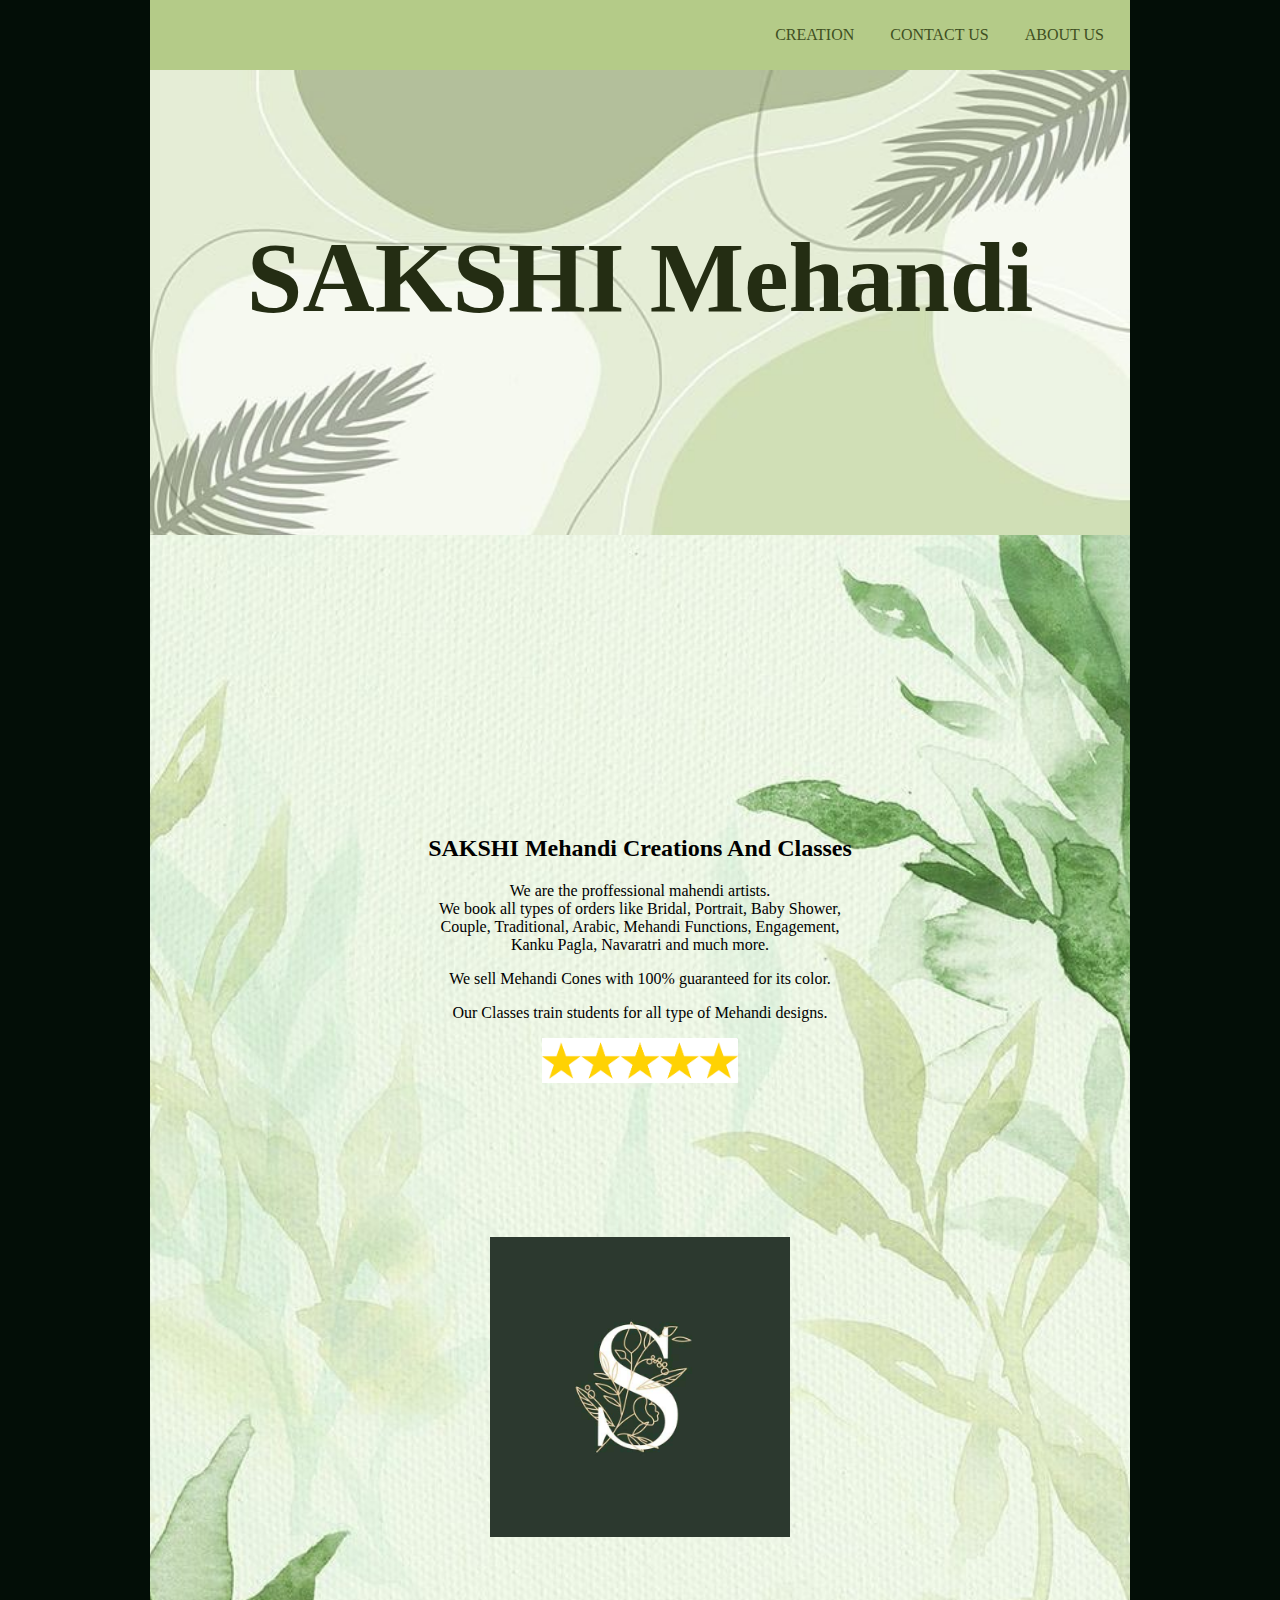
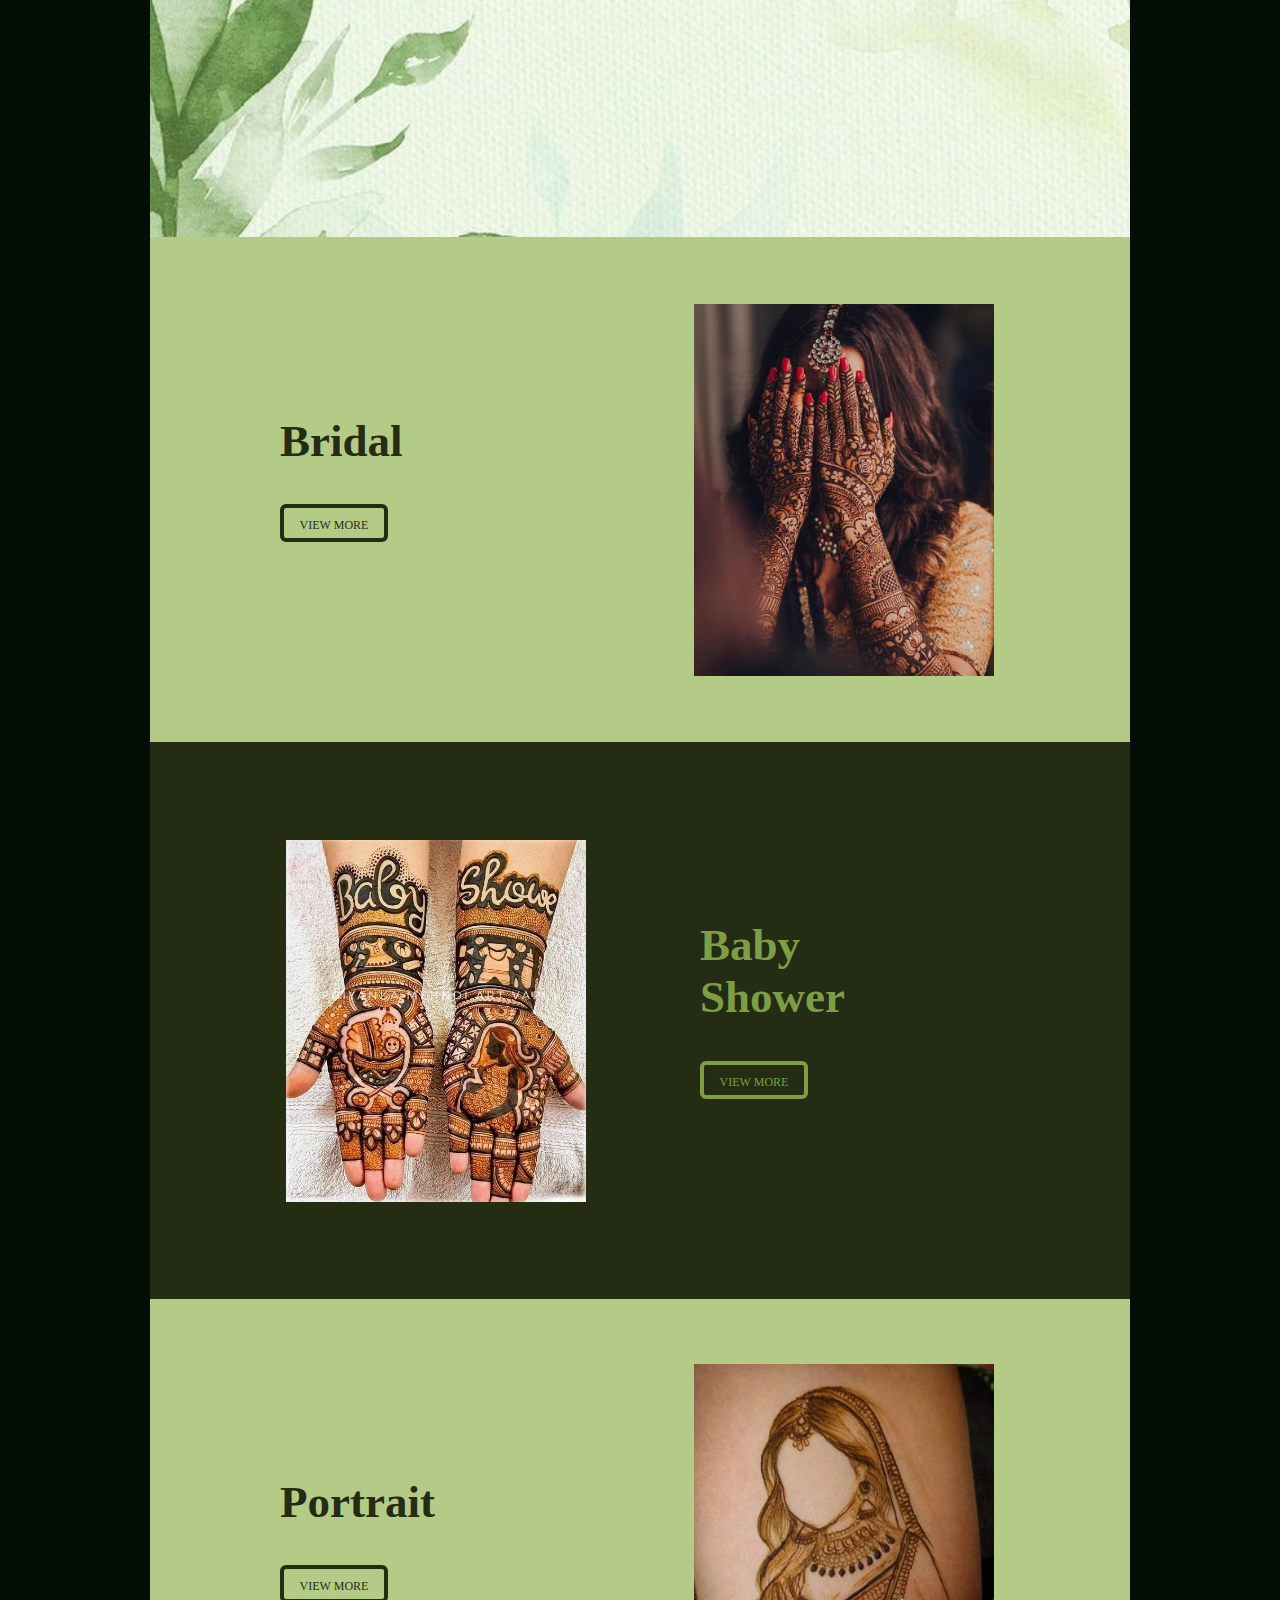
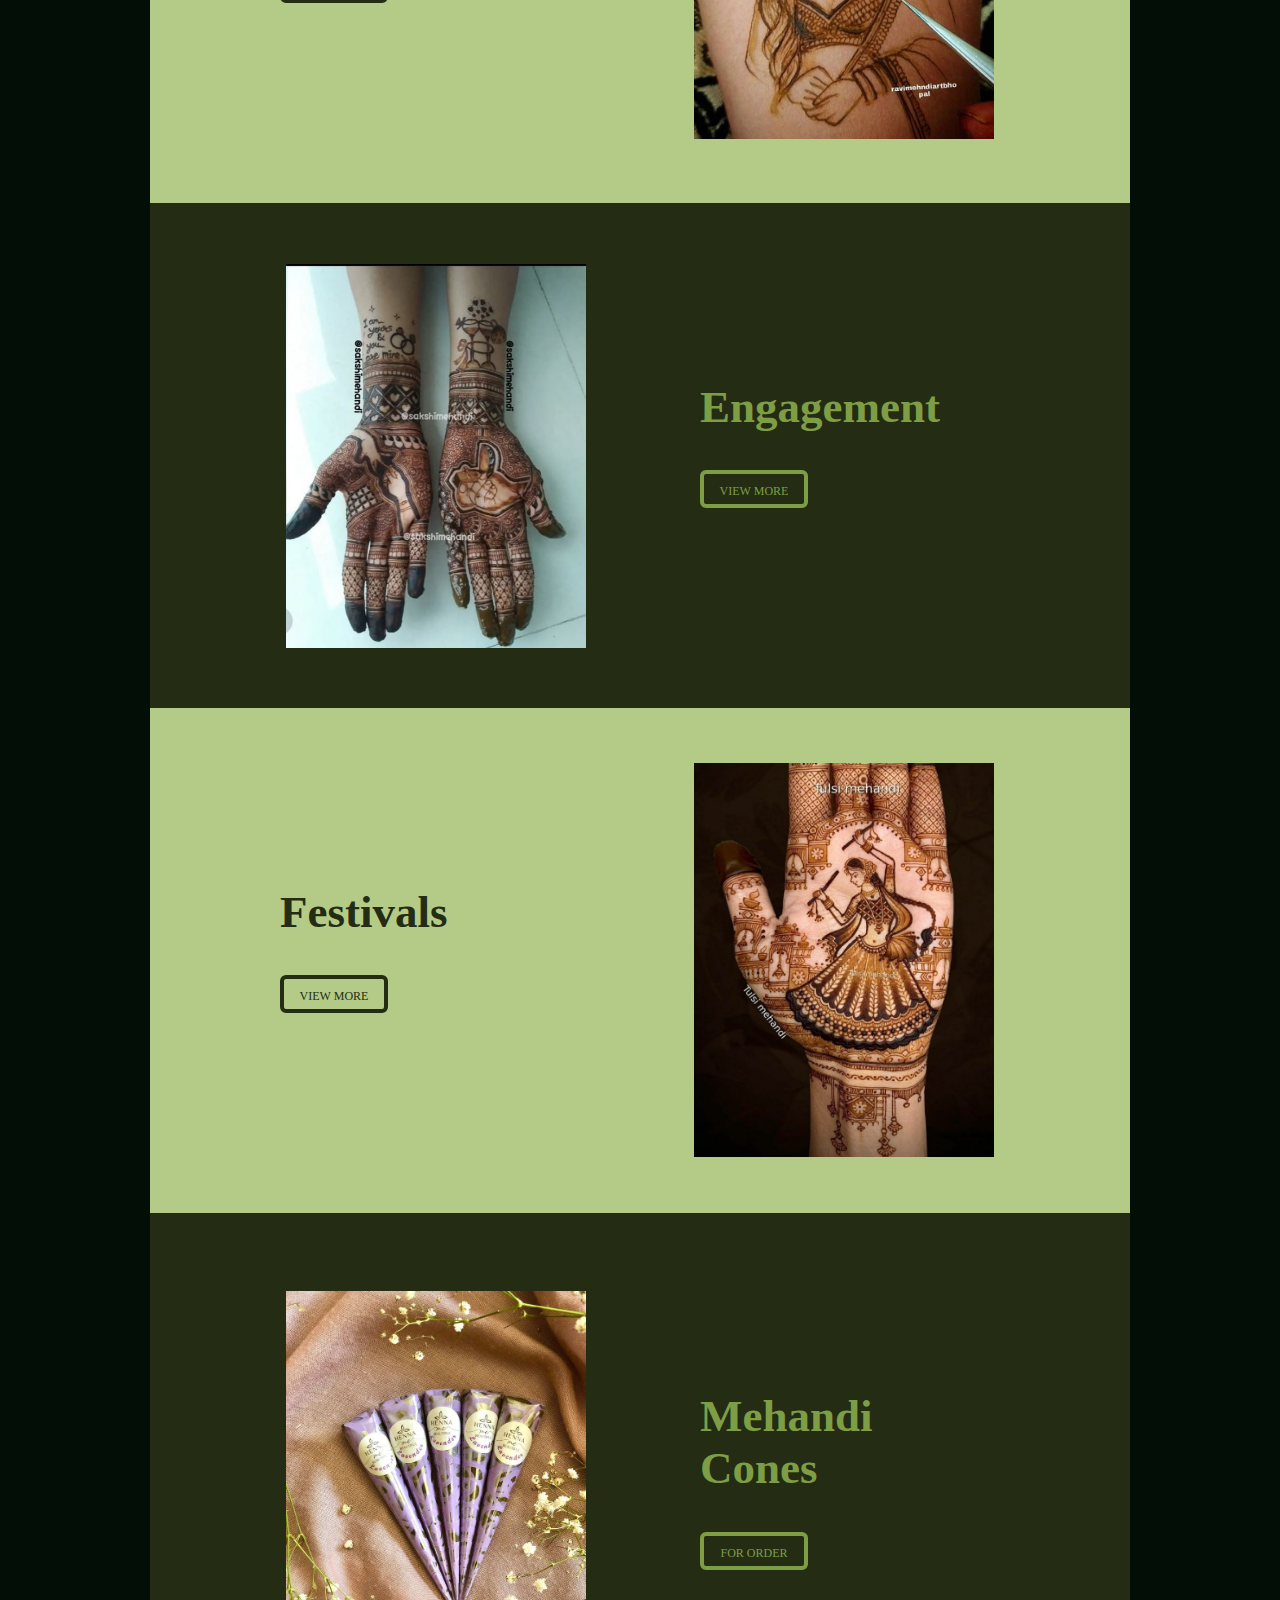
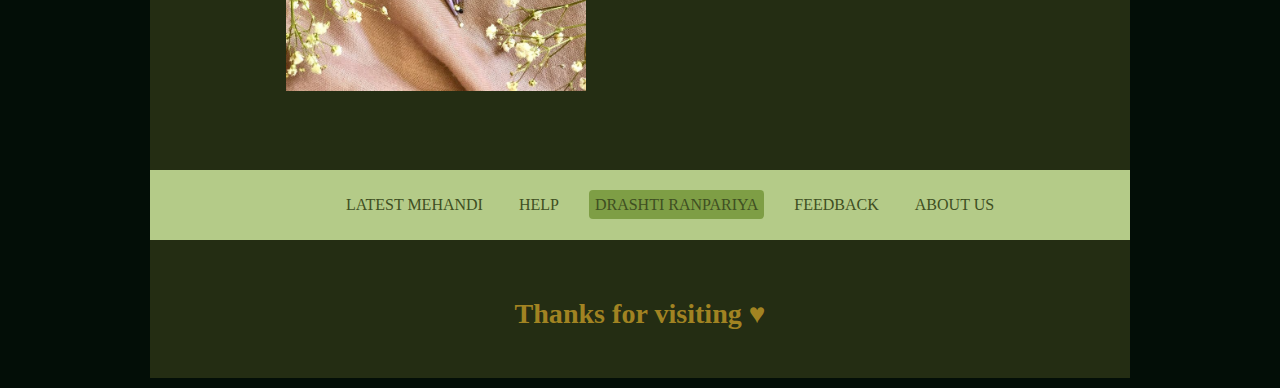
<file: index.html>
<!DOCTYPE html>
<html>
	<head>
		<meta charset="utf-8" />
		<title>SAKSHI Mehandi</title>
		<link rel="stylesheet" type="text/css" href="style.css" />
	</head>

	<body>
		<div id="a-rapper">
			<nav id="main-navigation">
				<ul>
					<li><a href="creation.html" class="current">Creation</a></li>
					<li><a href="contactus.html">Contact Us</a></li>
					<li><a href="aboutus.html">About Us</a></li>
				</ul>
			</nav>

			<div id="lead-banner">
				<h1 id="lead-name">SAKSHI <span id="small">Mehandi</span></h1>
			</div>

			<section id="information">
				<h2 class="info">SAKSHI Mehandi Creations And Classes</h2>
				<p>
					We are the proffessional mahendi artists. <br />
					We book all types of orders like Bridal, Portrait, Baby Shower,
					<br />Couple, Traditional, Arabic, Mehandi Functions, Engagement,
					<br />Kanku Pagla, Navaratri and much more.
				</p>

				<p>We sell Mehandi Cones with 100% guaranteed for its color.</p>
				<p>Our Classes train students for all type of Mehandi designs.</p>
				<img class="ratings" src="img/stars.jpg" />
			</section>
			<div class="type" id="types">
				<h2>Bridal</h2>
				<a class="bridal" href="bridal.html">View More</a>
			</div>
			<div  class="types"id="types1">
				<h2>Baby Shower</h2>
				<a class="baby-shower" href="bridal.html">View More</a>
			</div>
			<div class="type" id="types2">
				<h2>Portrait</h2>
				<a class="portrait" href="bridal.html">View More</a>
			</div>
			<div class="types"id="types3">
				<h2>Engagement</h2>
				<a class="engagement" href="bridal.html">View More</a>
			</div>
			<div class="type" id="types4">
				<h2>Festivals</h2>
				<a class="festival" href="bridal.html">View More</a>
			</div>
			<div class="types"id="shop">
				<h2>Mehandi Cones</h2>
				<a class="cones" href="contactus.html"> For Order</a>
			</div>

			<div id="last">
				<nav id="last-navigation">
					<ul>
						<li><a href="creation.html">Latest Mehandi</a></li>
						<li><a href="yoo.html">Help</a></li>
						<li><a class="last">Drashti Ranpariya</a></li>
						<li><a href="yoo.html">Feedback</a></li>
						<li><a href="aboutus.html">About Us</a></li>
					</ul>
				</nav>
				<div id="space">
					<h3>Thanks for visiting <strong>♥</strong></h3>
				</div>
			</div>
		</div>
	</body>
</html>
</file>
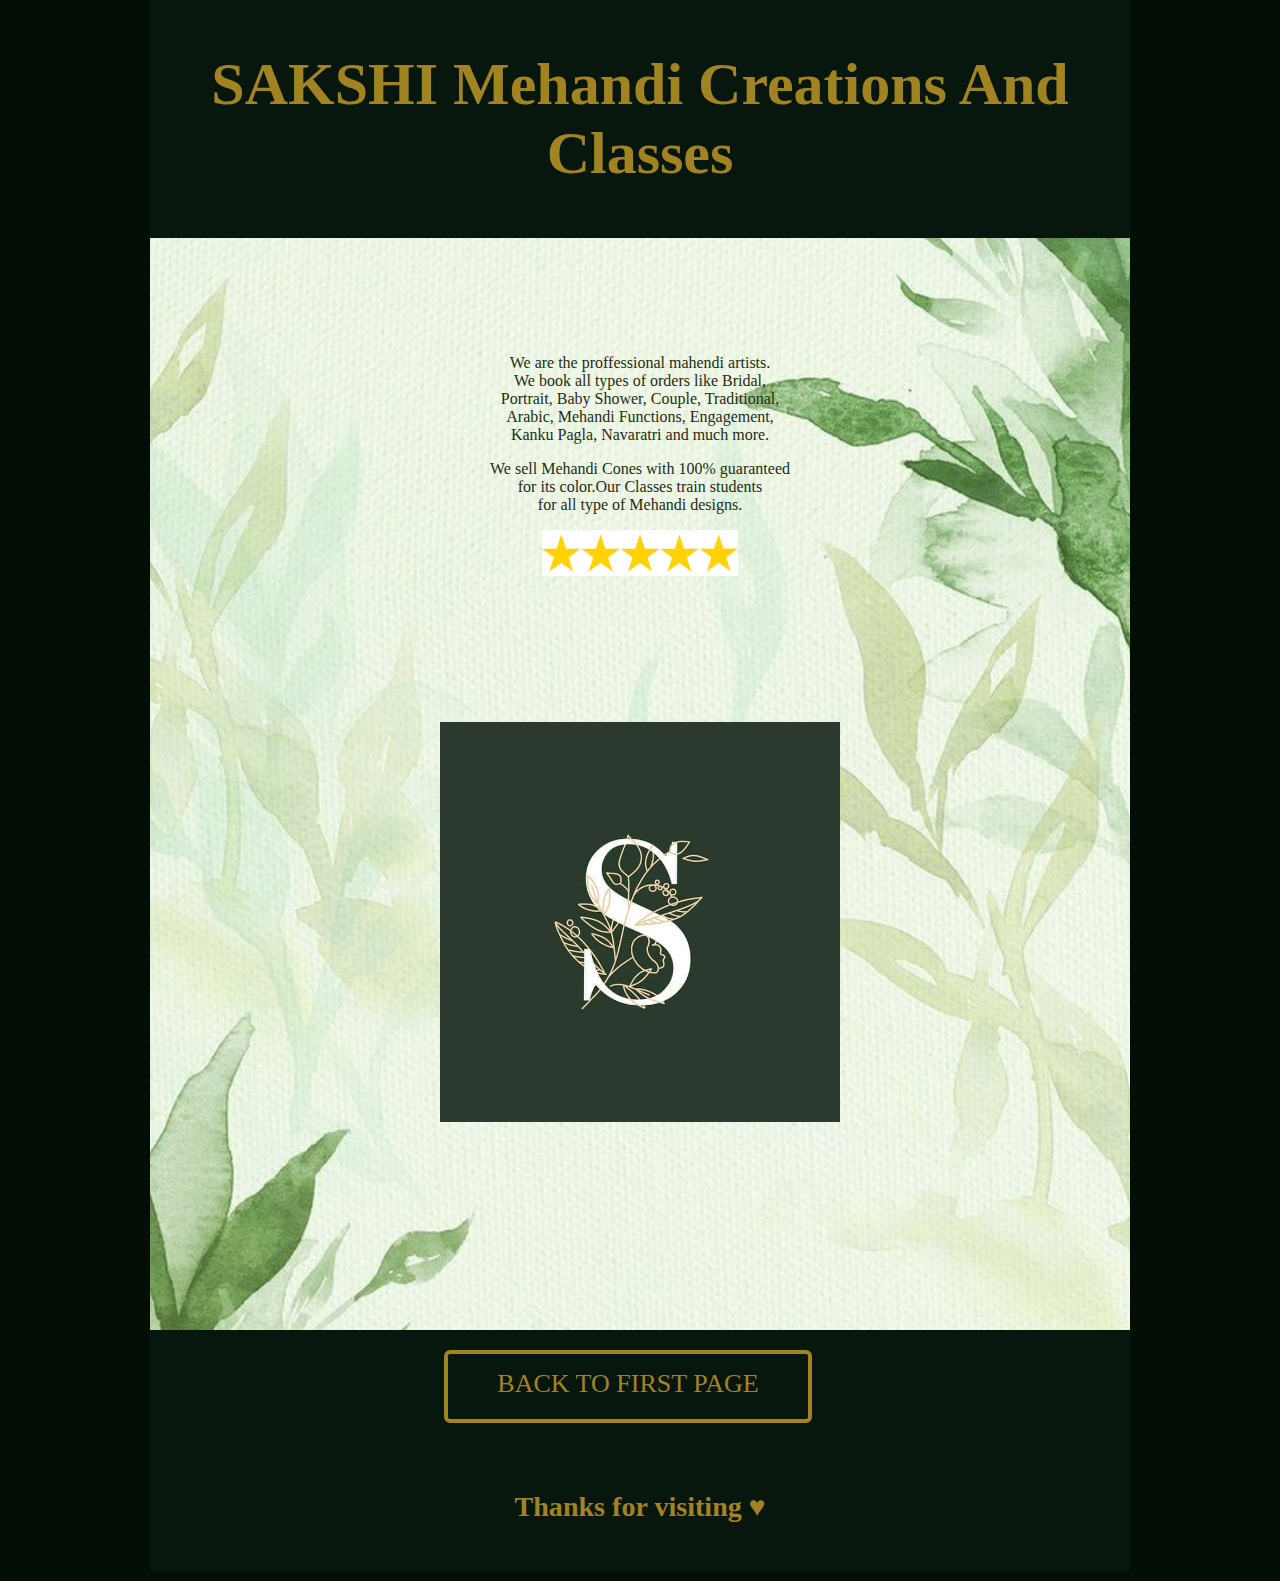
<file: aboutus.html>
<!DOCTYPE html>
<html>
  <head>
    <meta charset="utf-8"/>
    <title>About Us</title>
    <link rel="stylesheet" type="text/css" href="style.css">
  </head>
  
  <body>
    <div id="abus">
    
        <nav  id="aboutus-navigation">
            <div id="aboutus">
                <h1><strong>SAKSHI</strong> Mehandi Creations And Classes</h1>
            </div>
        </nav>
    <section id="informationabus">
        <p class="para1">We are the proffessional mahendi artists.
          <br> We book all types of orders like Bridal, 
          <br>Portrait, Baby Shower, Couple, Traditional,
          <br> Arabic, Mehandi Functions, Engagement,
          <br>Kanku Pagla, Navaratri and much more.</p>
        <p>We sell Mehandi Cones with 100% guaranteed 
          <br>for its color.Our Classes train students 
          <br>for all type of Mehandi designs.</p>
          <img class="ratings" src="img/stars.jpg">
          </section>

          <div id="back">
            <a href="index.html" class="back">Back to first page</a>
          </div>
          <div id="space"><h3>Thanks for visiting <strong>♥</strong></h3></div>
        </div>

  </body>
</html>
</file>
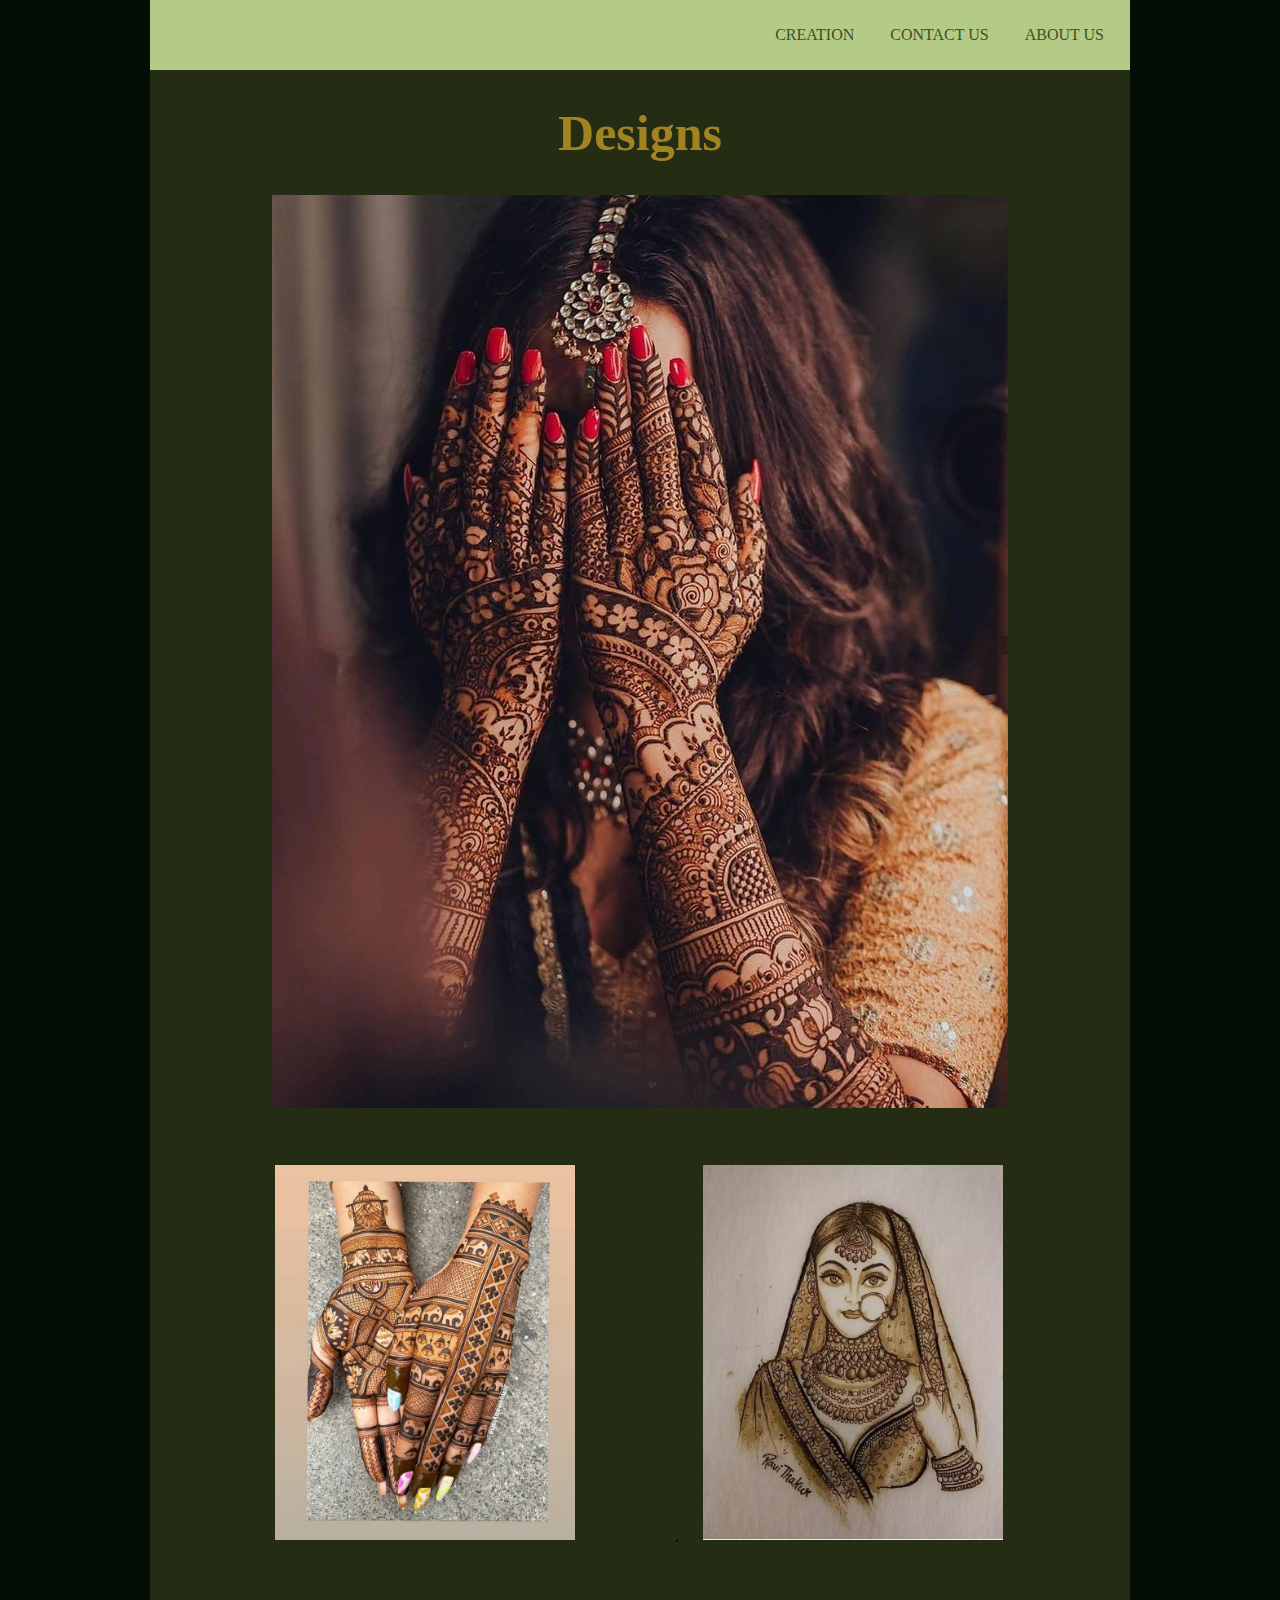
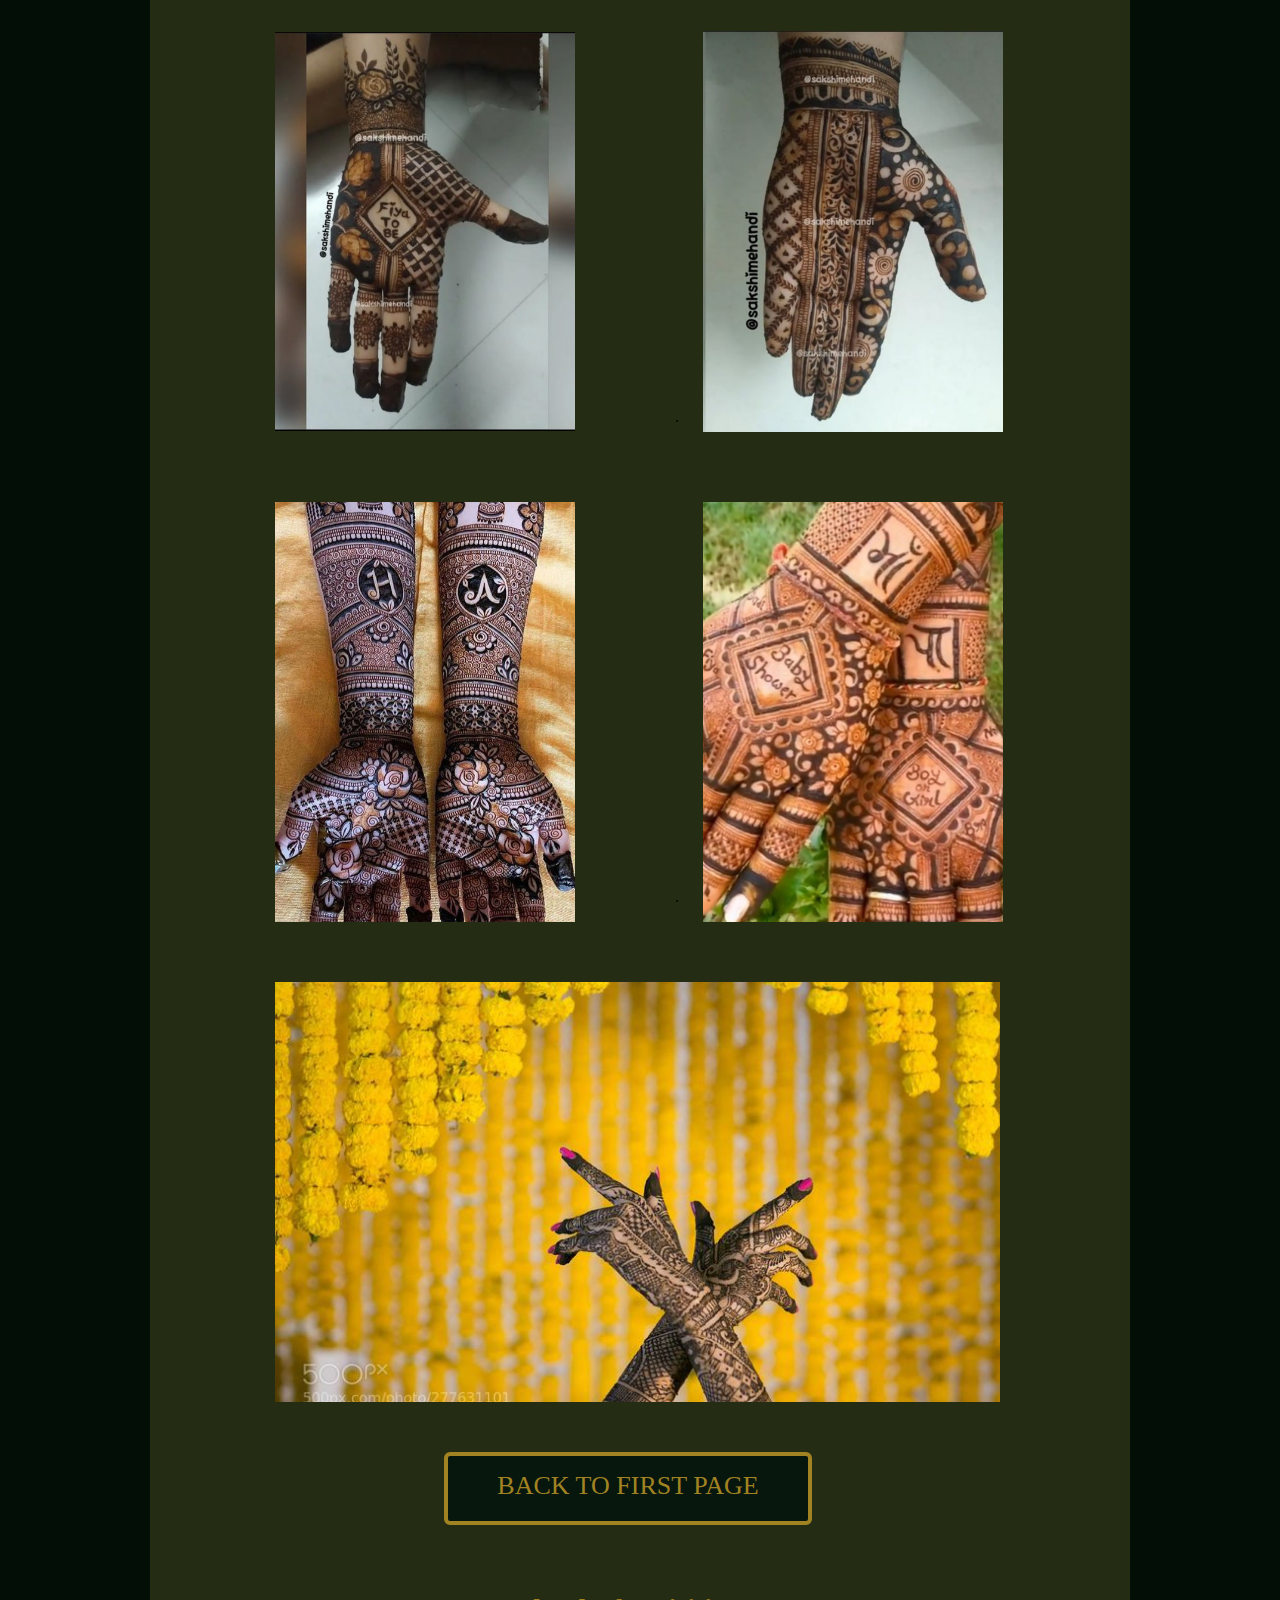
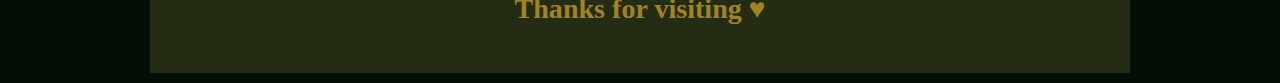
<file: bridal.html>
<!DOCTYPE html>
<html>
  <head>
    <meta charset="utf-8"/>
    <title>SAKSHI Designs</title>
    <link rel="stylesheet" type="text/css" href="style.css">
  </head>
  <body>
    <div id="a-rapper">
        <nav  id="main-navigation">
          <ul>
            <li><a href="creation.html" class="current">Creation</a></li>
            <li><a href="contactus.html" >Contact Us</a></li>
            <li><a href="aboutus.html" >About Us</a></li>
          </ul>
        </nav>

        <div id="crpic">
            <h1 id="crtx">Designs</h1>
            <img src="img/bridal1.jpg">
        </div>
        <div>
        <div class="crimg" id="crpic1">
            <p>.</p>
            
        </div>
        <div class="crimg" id="crpic2">
            <p>.</p>
            
        </div>
        <div class="crimg" id="crpic3">
            <p>.</p>
            
        </div>
        <div class="crimg" id="crpic4">
            <p>.</p>
            
        </div>
        <div id="back">
            <a href="index.html" class="back">Back to first page</a>
          </div>
        

        <div id="space"><h3>Thanks for visiting <strong>♥</strong></h3>
        </div>
        
  </body>
</html>
</file>
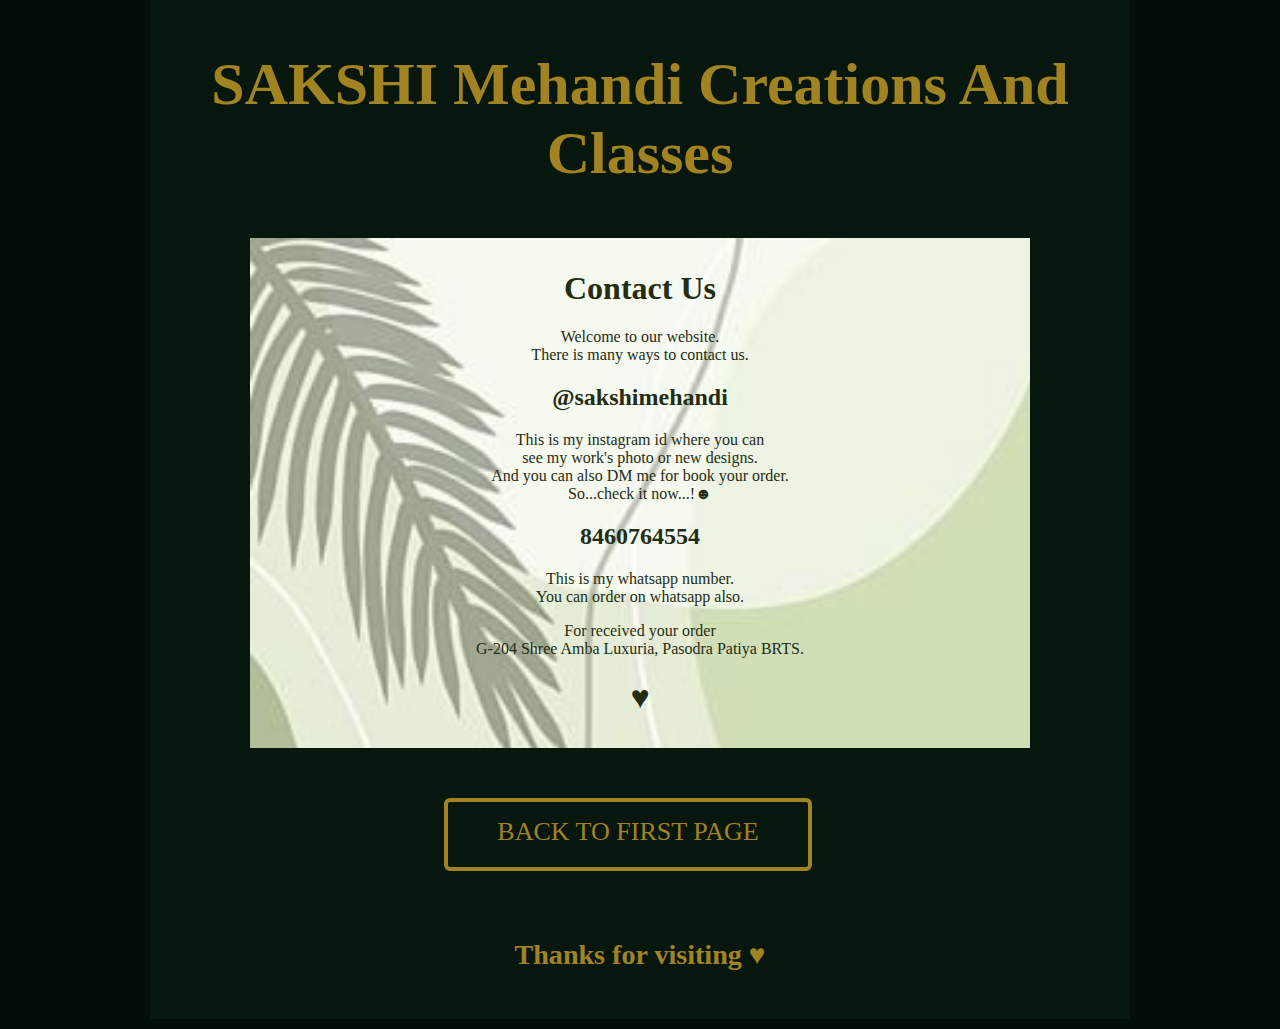
<file: contactus.html>
<!DOCTYPE html>
<html>
  <head>
    <meta charset="utf-8"/>
    <title>Contact Us</title>
    <link rel="stylesheet" type="text/css" href="style.css">
  </head>
  
  <body>
    <div id="abus">
    
        <nav  id="aboutus-navigation">
            <div id="aboutus">
                <h1><strong>SAKSHI</strong> Mehandi Creations And Classes</h1>
            </div>
        </nav>

        <div id="contactus">
            <h1>Contact Us</h1>
            <p>Welcome to our website.
                <br>There is many ways to contact us.
            </p>
            <h2>@sakshimehandi</h2>
            <p>This is my instagram id where you can 
                <br>see my work's photo or new designs.
                <br>And you can also DM me for book your order.
            <br>So...check it now...!<strong>☻</strong></p>


            <h2>8460764554</h2>
            <p>This is my whatsapp number.
                <br>You can order on whatsapp also.
            </p>

            <p>For received your order 
                <br>G-204 Shree Amba Luxuria, Pasodra Patiya BRTS.
            </p>
            <h1><strong>♥</strong></h1>
        </div>
        










        <div id="back">
            <a href="index.html" class="back">Back to first page</a>
          </div>
        <div id="space"><h3>Thanks for visiting <strong>♥</strong></h3>
        </div>
        
    </div>
  </body>
</html>
</file>
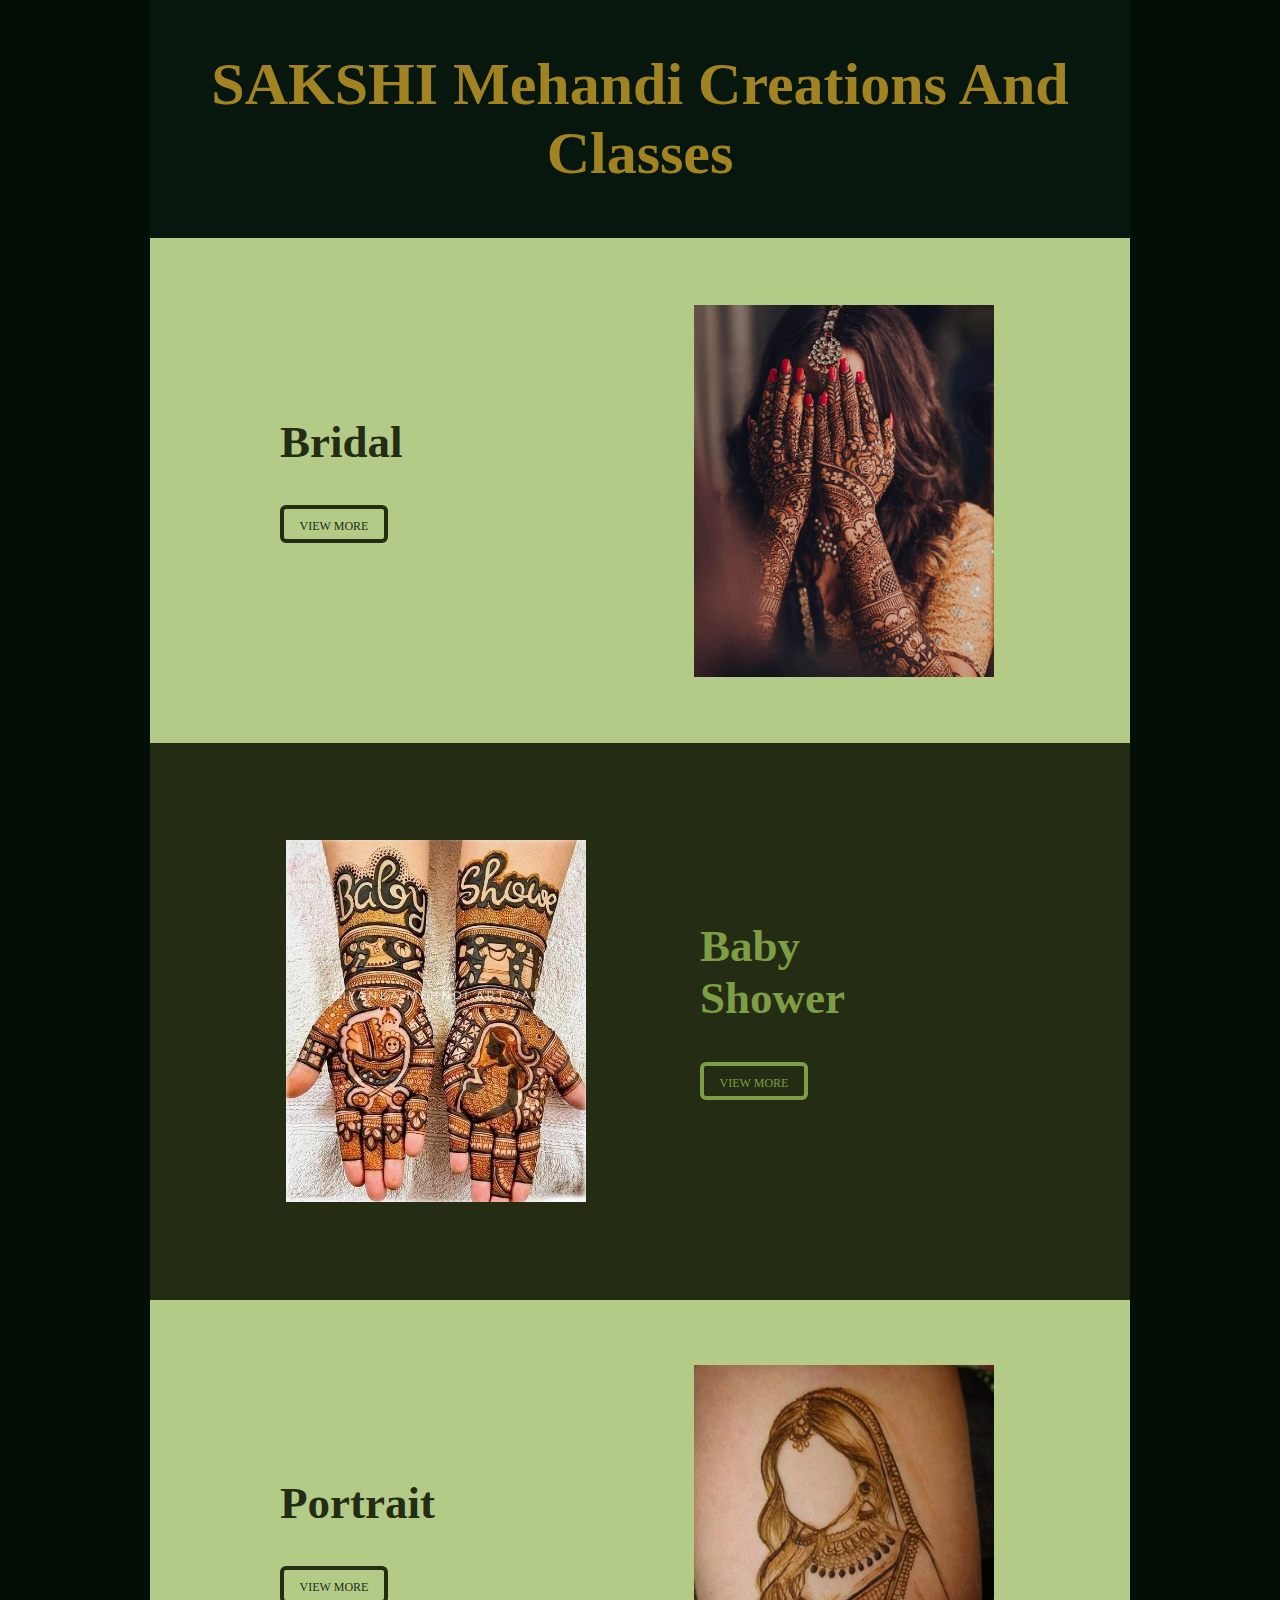
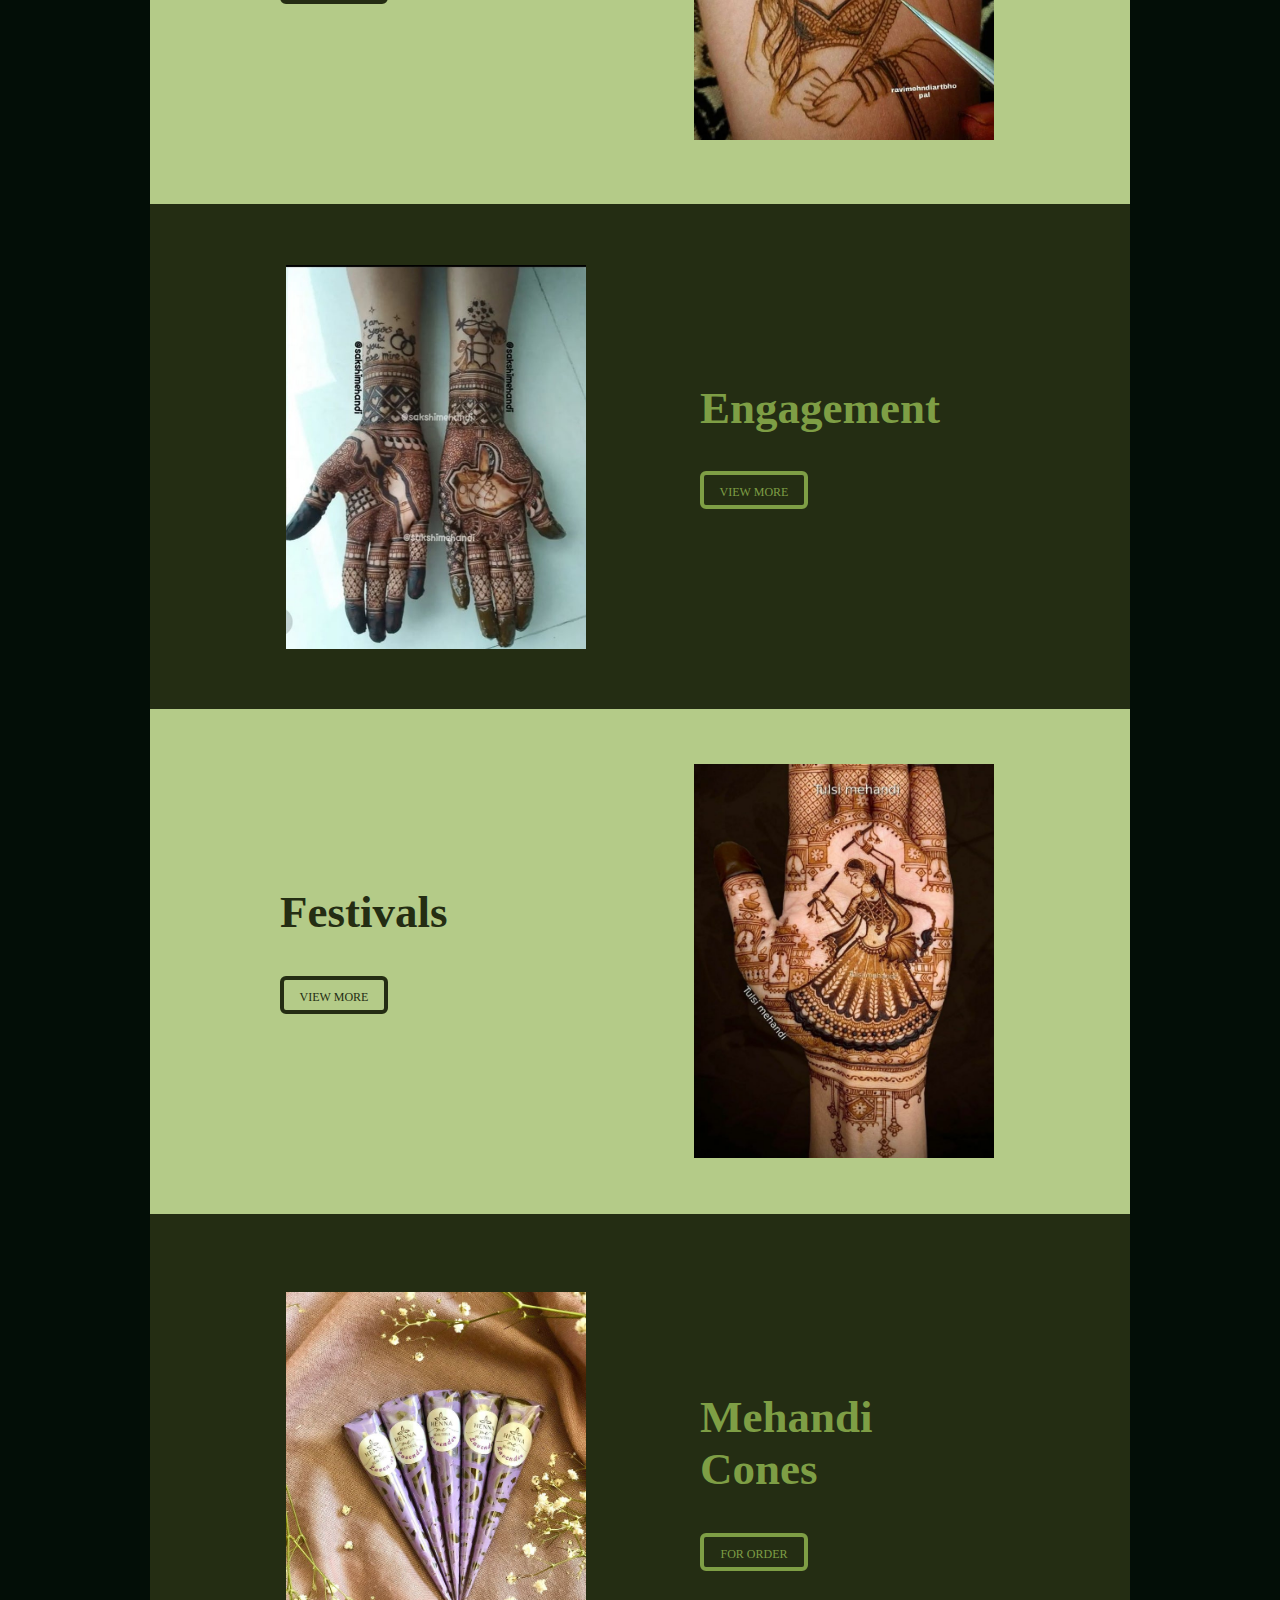
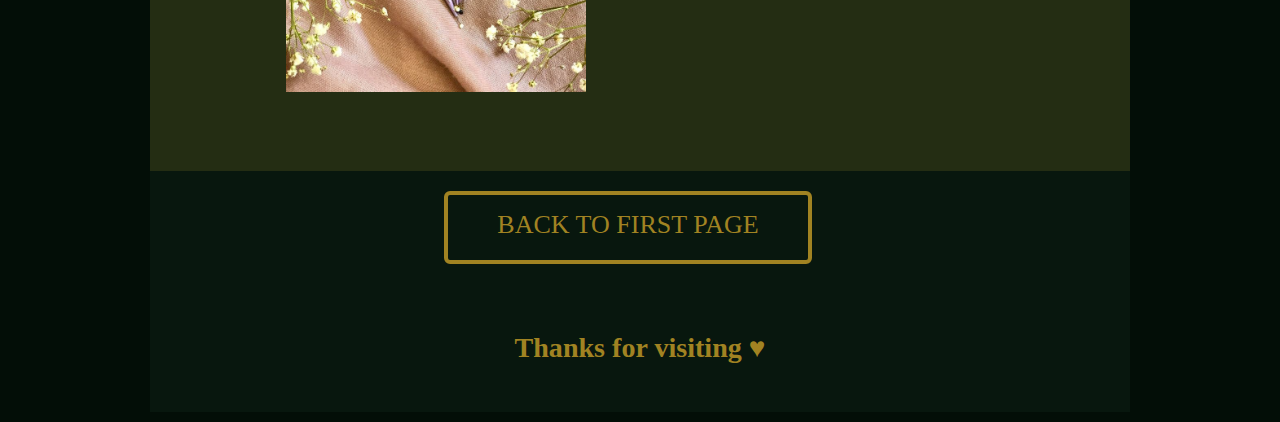
<file: creation.html>
<!DOCTYPE html>
<html>
  <head>
    <meta charset="utf-8"/>
    <title>Creation</title>
    <link rel="stylesheet" type="text/css" href="style.css">
  </head>
  
  <body>
    <div id="abus">
    
        <nav  id="aboutus-navigation">
            <div id="aboutus">
                <h1><strong>SAKSHI</strong> Mehandi Creations And Classes</h1>
            </div>
        </nav>
         <div class="type" id="types">
          <h2>Bridal</h2>
          <a class="bridal" href="bridal.html">View More</a>
        </div>
        <div  class="types"id="types1">
          <h2>Baby Shower</h2>
          <a class="baby-shower" href="bridal.html">View More</a>
        </div>
        <div class="type" id="types2">
          <h2>Portrait</h2>
          <a class="portrait" href="bridal.html">View More</a>
        </div>
        <div class="types"id="types3">
          <h2>Engagement</h2>
          <a class="engagement" href="bridal.html">View More</a>
        </div>
        <div class="type" id="types4">
          <h2>Festivals</h2>
          <a class="festival" href="bridal.html">View More</a>
        </div>
        <div class="types"id="shop">
          <h2>Mehandi Cones</h2>
          <a class="cones" href="contactus.html"> For Order</a>
        </div>


        <div id="back">
            <a href="index.html" class="back">Back to first page</a>
          </div>
        <div id="space"><h3>Thanks for visiting <strong>♥</strong></h3>
        </div>
        
    </div>
  </body>
</html>
</file>
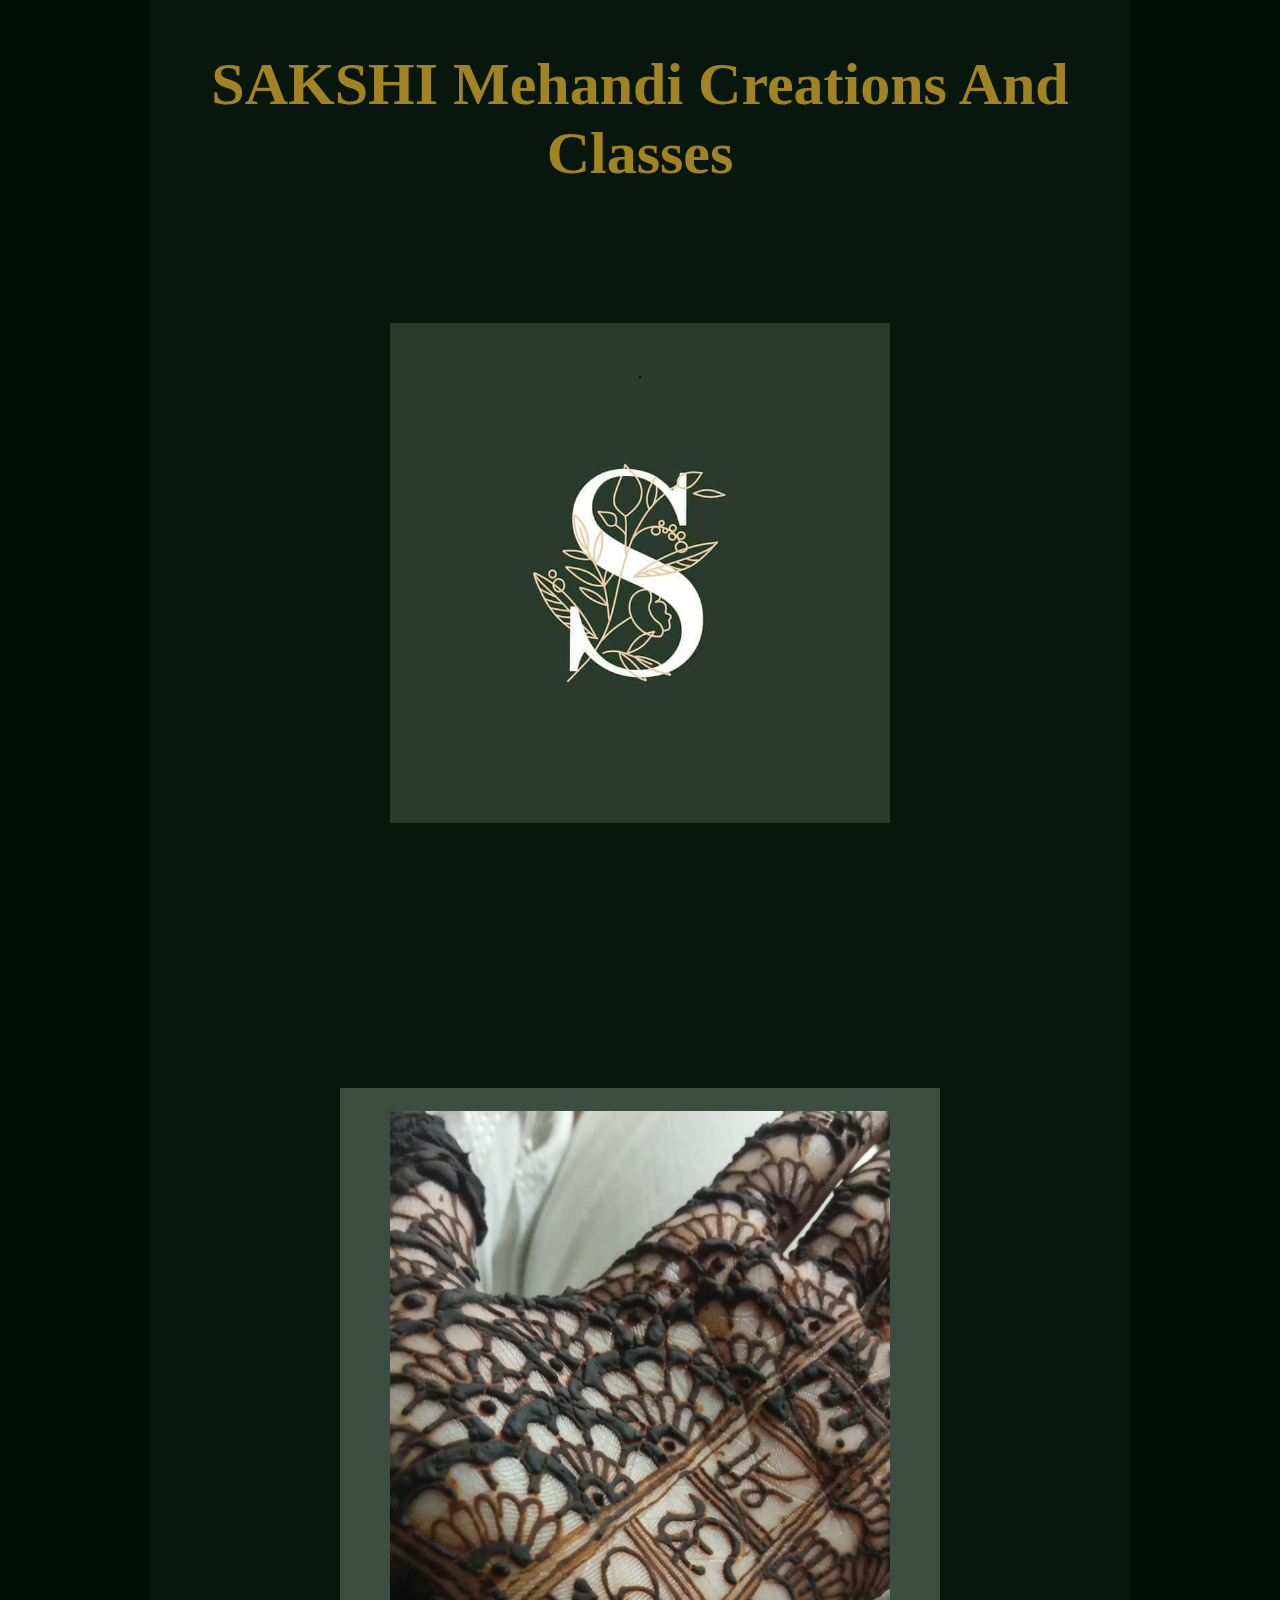
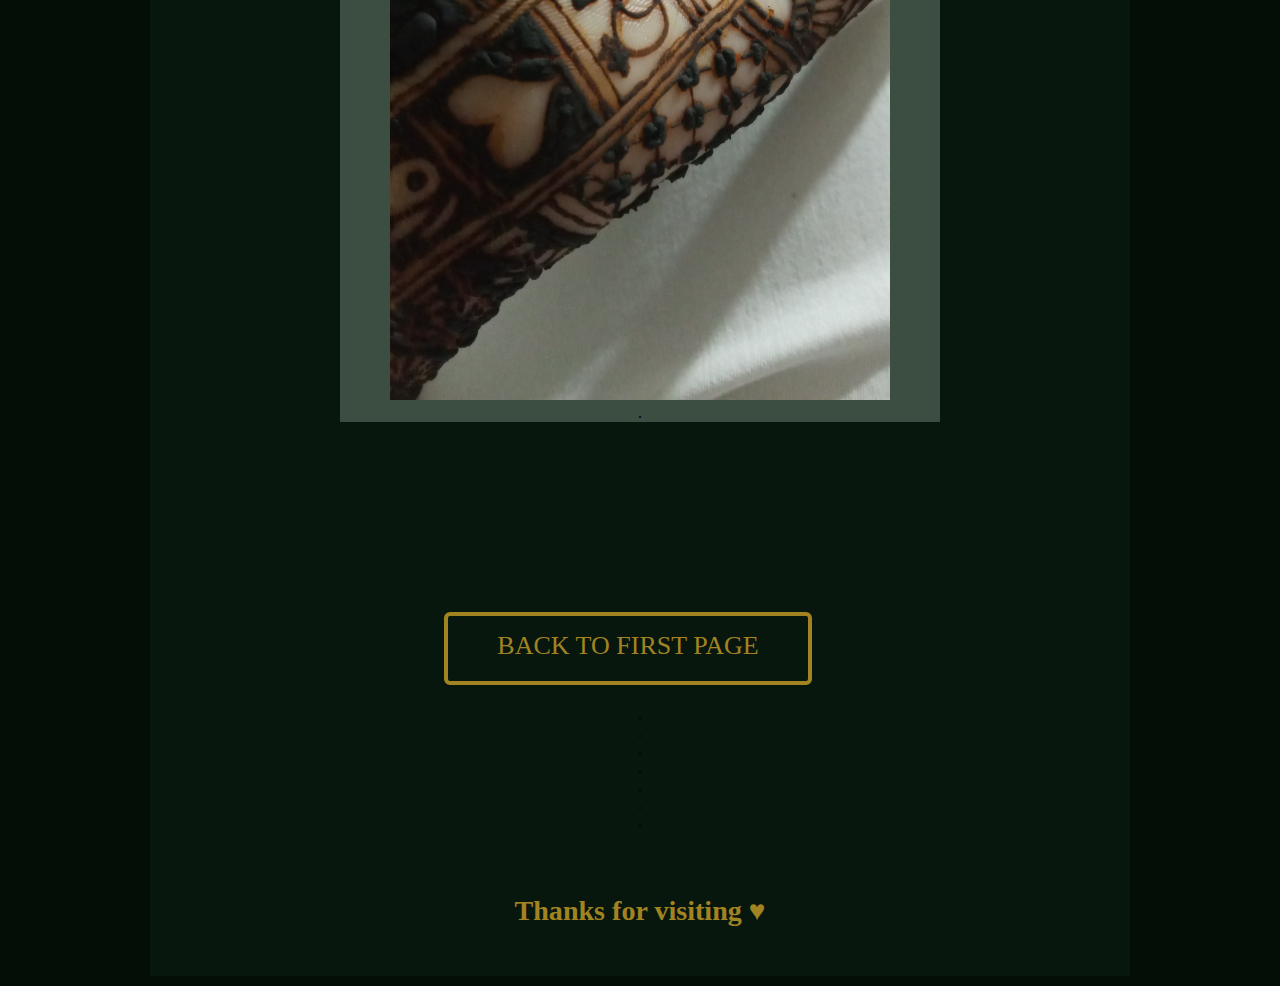
<file: yoo.html>
<!DOCTYPE html>
<html>
  <head>
    <meta charset="utf-8"/>
    <title>SAKSHI Mehandi</title>
    <link rel="stylesheet" type="text/css" href="style.css">
  </head>
  
  <body>
    <div id="yoo">
    
        <nav  id="yoo-navigation">
            <div id="yoo1">
                <h1><strong>SAKSHI</strong> Mehandi Creations And Classes</h1>
            </div>
        </nav>

        <div id="yoologo"><p>.</p></div>
         <div id="pic"><p>.</p></div>   
        <div id="back">
            <a href="index.html" class="back">Back to first page</a>
          </div>
        <div><p>.<br>.<br>.<br>.<br>.<br>.<br>.</p></div>

        <div id="space"><h3>Thanks for visiting <strong>♥</strong></h3>
        </div>
        
    </div>
  </body>
</html>
</file>
<file: style.css>
body {
	margin: 0;
	font-family: "Times New Roman", Times, serif;
	background-color: #030e07;
	text-align: center;
	text-decoration: none;
	background-repeat: no-repeat;
}
#a-rapper {
	width: 980px;
	margin: 0 auto;
	background: #242d13;
}
#main-navigation {
	background: #b4cb88;
	padding: 10px;
}
#main-navigation ul {
	text-align: right;
	list-style-type: none;
	margin-right: 10px;
}
#main-navigation li {
	display: inline-block;
	margin-left: 20px;
}
#main-navigation a {
	color: #3f4f22;
	text-decoration: none;
	text-transform: uppercase;
	font-size: 16px;
	padding: 6px;
}
#lead-banner h1 {
	margin: 0;
	padding: 150px 0px 200px 0px;
	font-size: 100px;
	color: #242d13;
	background-image: url(img/green3.jpg);
	background-repeat: no-repeat;
	background-size: 100%;
	width: 100%;
}
#information {
	margin: 0;
	padding: 300px 0px 750px 0px;
	background-color: #08170e;
	background-image: url(img/logo1.jpg), url(img/green5-leaves.jpg);
	background-repeat: no-repeat;
	background-size: 300px, 1000px;
	background-position: 50% 70%, 50% 50%;
}
#information h2.info {
	font-size: 24px;
	margin-top: 0;
}
#information img.ratings {
	width: 20%;
}
.type {
	
	padding: 140px 150px 200px 130px;
	font-size: 30px;
	color: #242d13;
	text-align: left;
	background-color: #b4cb88;
	background-image: url(img/bridal1.jpg);
	background-repeat: no-repeat;
	background-size: 300px;
	background-position: 80%, 40%;
}
.type a.bridal,
.type a.portrait,
.type a.festival {
	text-decoration: solid;
	display: block;
	color: #242d13;
	text-transform: uppercase;
	font-size: 12px;
	text-decoration: none;
	border: 4px solid #242d13 ;
	border-radius: 6px;
	width: 100px;
	height: 20px;
	text-align: center;
	padding-top: 10px;
	
}
.types {
	padding: 140px 400px 200px 550px;
	text-decoration: wavy;
	font-size: 30px;
	color: #7e9e45;
	text-align: left;
	background-color: #242d13;
	background-image: url(img/babyshower1.jpg);
	background-repeat: no-repeat;
	background-size: 300px;
	background-position: 20%, 40%;
}
.types a.baby-shower,
.types a.engagement,
.types a.cones {
	text-decoration: solid;
	display: block;
	color: #7e9e45;
	text-transform: uppercase;
	font-size: 12px;
	text-decoration: none;
	border: 4px solid #7e9e45;
	border-radius: 6px;
	width: 100px;
	height: 20px;
	text-align: center;
	padding-top: 10px;
}
#types2 {
	
	background-image: url(img/portrait2.jpg);
	}
#types3 {
	
	background-image: url(img/engagement1.jpg);
}
#types4 {
	background-image: url(img/festivals.jpg);
	
}
#shop {
	background-image: url(img/cones1.jpg);
}
#last-navigation {
	background: #b4cb88;
	padding: 10px;
}
#last-navigation ul {
	list-style-type: none;
}
#last-navigation li {
	display: inline-block;
	margin-left: 20px;
}
#last-navigation a {
	color: #3f4f22;
	text-decoration: none;
	text-transform: uppercase;
	font-size: 16px;
	padding: 6px;
}
#last-navigation a.last {
	background: #7e9e45;
	border-radius: 4px;
}
#abus {
	width: 980px;
	margin: 0 auto;
	background: #08170e;
}
#aboutus-navigation {
	background-color: #08170e;
	padding: 10px;
	font-size: 30px;
	color: #a18322;
}
#informationabus {

	padding: 100px 0px 750px 0px;
	background-color: #0d3f21;
	background-image: url(img/logo1.jpg), url(img/green5-leaves.jpg);
	background-repeat: no-repeat;
	background-size: 400px, 1000px;
	background-position: 50% 70%, 50% 50%;
	color: #242d13;
}
#informationabus img.ratings {
	width: 20%;
}
#back {
	margin: 20px 30% 20px 30%;
	padding: 30px;
	background-color: #08170e;
	font-size: 26px;
	color: #a18322;
	display: block;
	border: 4px solid #a18322;
	border-radius: 6px;
	width: 300px;
	height: 20px;
	padding-top: 15px;
}
#back a.back {
	color: #a18322;
	text-decoration: none;
	text-transform: uppercase;
}
#space {
	margin: 10px;
	padding: 20px;
	color: #a18322;
	font-size: 24px;
}
#yoo {
	width: 980px;
	margin: 0 auto;
	background: #08170e;
}
#yoo-navigation {
	background-color: #08170e;
	padding: 10px;
	font-size: 30px;
	color: #a18322;
}
#yoologo {
	margin: 10px;
	padding-top: 100px;
	padding-bottom: 500px;
	background-image: url(img/logo1.jpg);
	background-position: 50% 50%;
	background-size: 500px;
	background-repeat: no-repeat;
}
#pic {
	margin-top: 80px;
	margin: 190px;
	padding-top: 900px;
	background-image: url(img/pic1.jpeg), url(img/picback.jpg);
	background-position: 50% 50%, 50% 50%;
	background-size: 500px, 600px;
	background-repeat: no-repeat, no-repeat;
	opacity: 100px;
}
#contactus {
	margin: 0px 100px 50px 100px;
	padding: 10px 100px 10px 100px;
	background-image: url(img/green33.jpg);
	background-size: 900px;
	height: auto;
	color: #242d13;
	background-color: #08170e;
}
#crpic {
	width: 980px;
	margin: 0 auto;
	display: table;
	margin: 0px auto 0px auto;
	border: #3f4f22;
	border-radius: 50px;
}
#crtx {
	margin-top: 0px 0px 100px auto;
	color: #a18322;
	font-size: 50px;
}
.crimg {
	display: inline-block;
	margin: 30px 125px;
	padding: 370px 400px 0px 400px;
	background-size: 300px, 300px;
	background-repeat: no-repeat, no-repeat;
	background-position: 0, 85% 50%;
}
#crpic1{
	background-image: url(img/crpic2.jpg), url(img/crpic3.jpg);
	
}
#crpic2 {
	background-image: url(img/crpic5.jpg), url(img/crpic6.jpg);
}
#crpic3 {
	background-image: url(img/crpic4.jpg), url(img/crpic7.jpg);
}
#crpic4 {
	background-image: url(img/function12.jpg);
	background-size: 725px;
}
</file>
